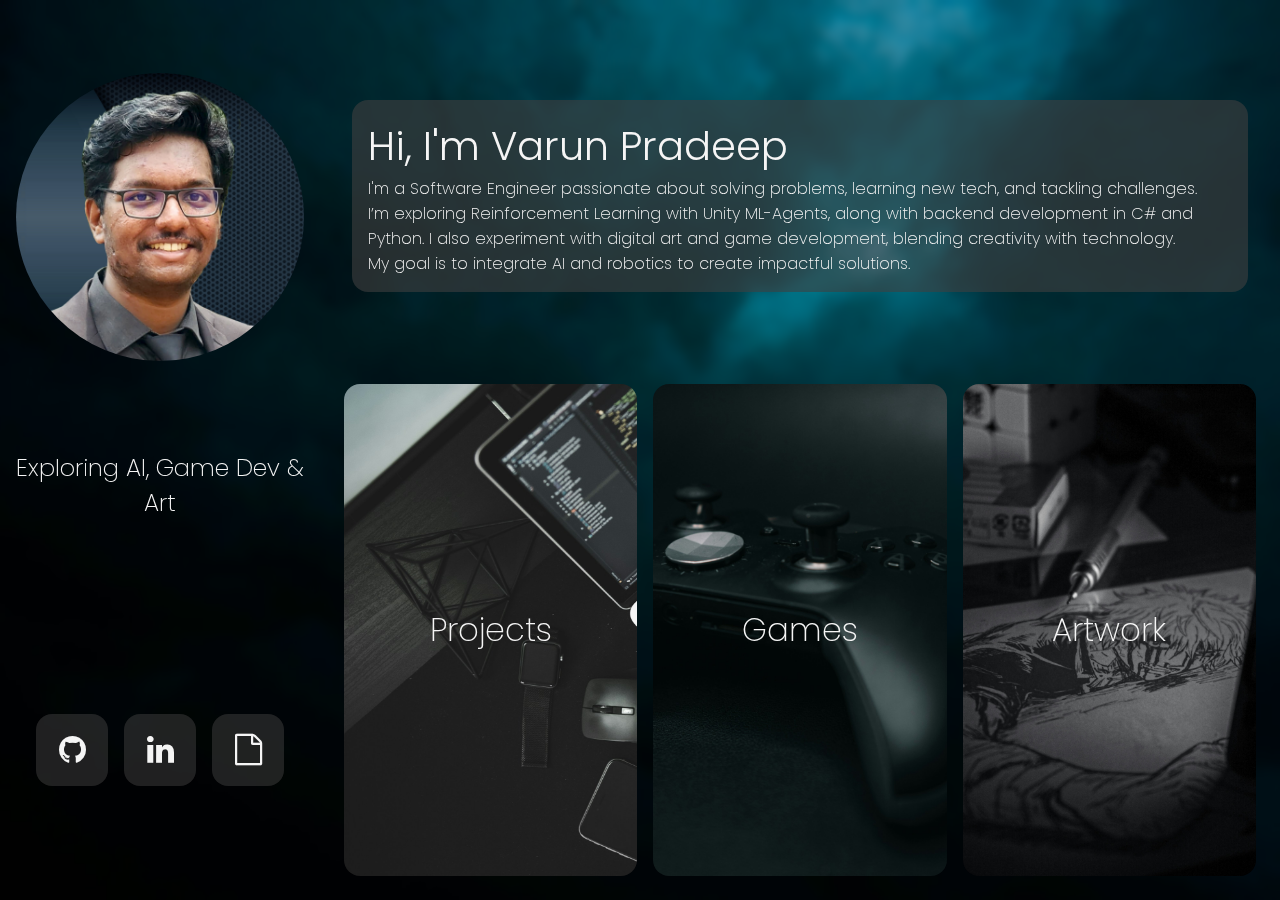
<file: index.html>
<!DOCTYPE html>
<html lang="en">
	<head>
		<meta charset="UTF-8" />
		<meta name="viewport" content="width=device-width, initial-scale=1.0" />
		<link rel="stylesheet" href="assets/css/base.css" />
		<link rel="stylesheet" href="assets/css/index.css" />
		<link rel="preconnect" href="https://fonts.googleapis.com" />
		<link rel="preconnect" href="https://fonts.gstatic.com" crossorigin />
		<link
			href="https://fonts.googleapis.com/css2?family=Poppins:ital,wght@0,200;0,300;0,400;0,500;1,200&display=swap"
			rel="stylesheet" />
		<link
			rel="stylesheet"
			href="https://cdnjs.cloudflare.com/ajax/libs/font-awesome/4.7.0/css/font-awesome.min.css" />
		<title>Portfolio</title>
	</head>
	<body>
		<div class="page-bg"></div>
		<div class="page-overlay"></div>
		<div class="page-container poppins-light">
			<div class="sidebar">
				<div class="profile-pic">
					<img
						src="assets/images/profile_dark_img.jpeg"
						alt=""
						class="profile-img" />
				</div>
				<div class="tagline poppins-extralight">
					Exploring AI, Game Dev & Art
				</div>
				<div class="social-links">
					<div class="social-link-item">
						<a
							href="https://github.com/varun3003"
							target="_blank"
							class="fa fa-github"></a>
					</div>
					<div class="social-link-item">
						<a
							href="https://www.linkedin.com/in/varunpradeep/"
							target="_blank"
							class="fa fa-linkedin"></a>
					</div>
					<div class="social-link-item">
						<a
							href="https://drive.google.com/file/d/1fVcYqooFn7140-jazMGEN-Acw6GeHnBL/view?usp=drive_link"
							target="_blank"
							class="fa fa-file-o"></a>
					</div>
				</div>
			</div>
			<div class="content">
				<div class="profile">
					<div class="profile-box">
						<div class="title poppins-light">
							Hi, I'm Varun Pradeep
						</div>
						<div class="bio poppins-extralight">
							I'm a Software Engineer passionate about solving
							problems, learning new tech, and tackling
							challenges.
							<br />
							I’m exploring Reinforcement Learning with Unity
							ML-Agents, along with backend development in C# and
							Python. I also experiment with digital art and game
							development, blending creativity with technology.
							<br />
							My goal is to integrate AI and robotics to create
							impactful solutions.
						</div>
					</div>
				</div>
				<div class="nav-links poppins-extralight">
					<div class="nav-link-item">
						<div class="bg project"></div>
						<div class="overlay"></div>
						<a href="projects.html">Projects</a>
					</div>
					<div class="nav-link-item">
						<div class="bg game"></div>
						<div class="overlay"></div>
						<a href="games.html">Games</a>
					</div>
					<div class="nav-link-item">
						<div class="bg artwork"></div>
						<div class="overlay"></div>
						<a href="artwork.html">Artwork</a>
					</div>
				</div>
			</div>
		</div>
	</body>
</html>
</file>
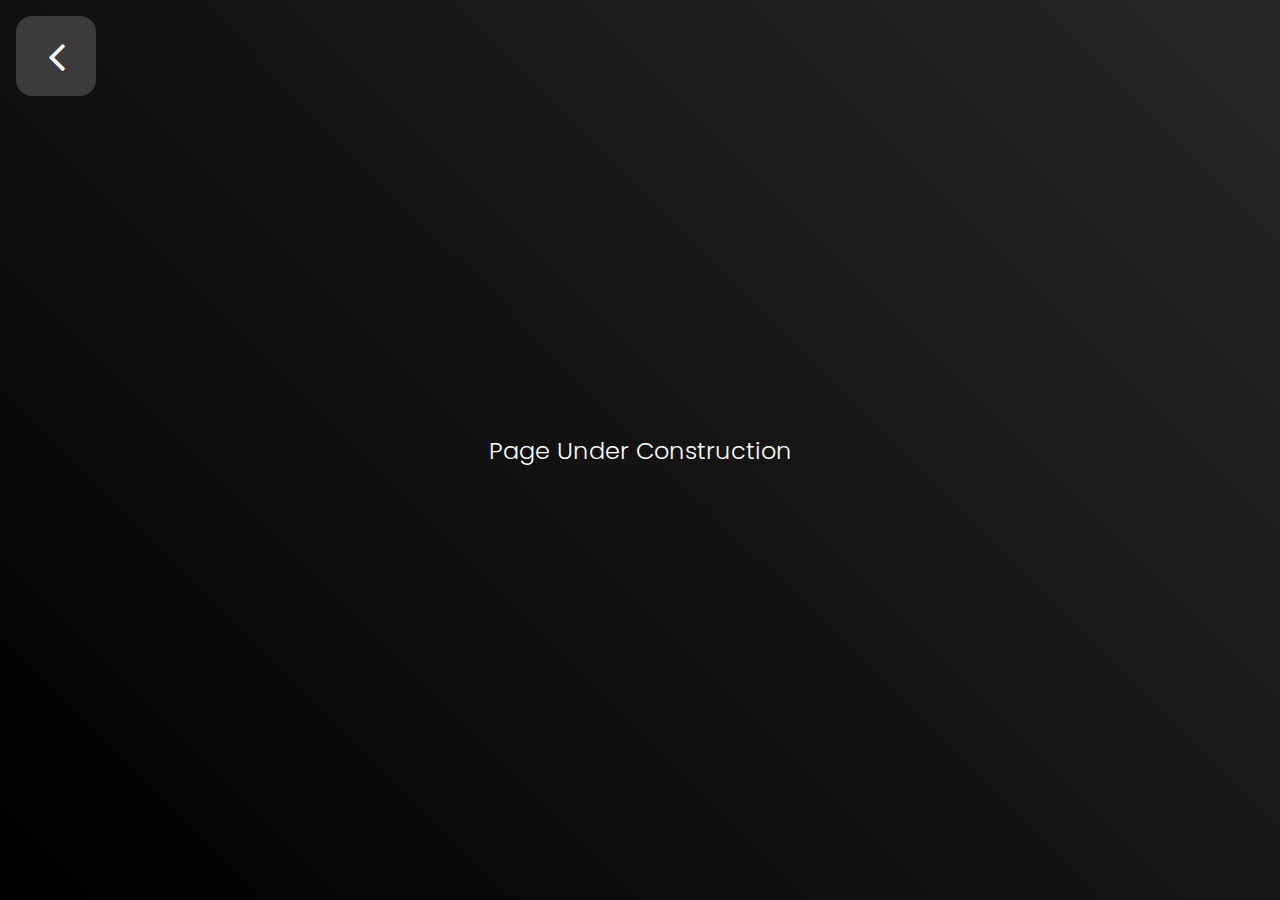
<file: artwork.html>
<!DOCTYPE html>
<html lang="en">
	<head>
		<meta charset="UTF-8" />
		<meta name="viewport" content="width=device-width, initial-scale=1.0" />
		<link rel="stylesheet" href="assets/css/base.css" />
		<link rel="preconnect" href="https://fonts.googleapis.com" />
		<link rel="preconnect" href="https://fonts.gstatic.com" crossorigin />
		<link
			href="https://fonts.googleapis.com/css2?family=Poppins:ital,wght@0,200;0,300;0,400;0,500;1,200&display=swap"
			rel="stylesheet" />
		<link
			rel="stylesheet"
			href="https://cdnjs.cloudflare.com/ajax/libs/font-awesome/4.7.0/css/font-awesome.min.css" />
		<title>Portfolio</title>
	</head>
	<body>
		<div class="in-progress poppins-light">
			<div class="back-btn">
				<a href="/index.html" class="fa fa-angle-left"></a>
			</div>
			Page under construction
		</div>
	</body>
</html>
</file>
<file: assets/css/base.css>
body {
	margin: 0;
	padding: 0;
}

.in-progress {
	display: flex;
	height: 100vh;
	width: 100vw;

	background-image: linear-gradient(45deg, black, rgb(39, 39, 39));
	align-items: center;
	justify-content: center;
	text-align: center;
	text-transform: capitalize;
	font-size: x-large;
	color: white;
}

.page-container {
	position: absolute;
	display: flex;
	height: 100vh;

	color: whitesmoke;
}

.back-btn {
	position: absolute;
	display: flex;
	top: 1rem;
	left: 1rem;

	border-radius: 1rem;

	height: 80px;
	aspect-ratio: 1;

	background-color: rgba(64, 64, 64, 0.9);
}

.back-btn a {
	display: block;
	height: 100%;
	width: 100%;

	align-content: center;
	justify-content: center;

	text-decoration: none;
	color: whitesmoke;

	font-size: 3rem;
}

.poppins-extralight {
	font-family: "Poppins", sans-serif;
	font-weight: 200;
	font-style: normal;
}

.poppins-light {
	font-family: "Poppins", sans-serif;
	font-weight: 300;
	font-style: normal;
}

.poppins-regular {
	font-family: "Poppins", sans-serif;
	font-weight: 400;
	font-style: normal;
}

.poppins-medium {
	font-family: "Poppins", sans-serif;
	font-weight: 500;
	font-style: normal;
}

.poppins-extralight-italic {
	font-family: "Poppins", sans-serif;
	font-weight: 200;
	font-style: italic;
}
</file>
<file: assets/css/index.css>
.page-bg {
	position: absolute;
	height: 100%;
	width: 100%;
	background-size: cover;
	background-repeat: no-repeat;
	background-image: url(/assets/images/background.jpg);
}

.page-overlay {
	position: absolute;
	height: 100%;
	width: 100%;

	backdrop-filter: blur(4px);
}

.sidebar {
	display: flex;
	flex-direction: column;
	flex: 1;
}

.profile-pic {
	box-sizing: border-box;
	display: flex;
	flex: 3;

	align-items: center;
	justify-content: center;

	padding: 1rem;
}

.profile-img {
	width: 100%;
	aspect-ratio: 1;
	border-radius: 50%;

	-webkit-user-drag: none;
}

.tagline {
	box-sizing: border-box;
	display: flex;
	flex: 1;

	padding: 1rem;

	justify-content: center;
	text-align: center;

	font-size: 1.5rem;
}

.social-links {
	box-sizing: border-box;
	display: flex;
	flex: 2;

	flex-wrap: wrap;

	align-items: center;
	justify-content: center;

	padding: 1rem;
	gap: 1rem;
}

.social-link-item {
	aspect-ratio: 1;
	width: 25%;
	min-width: 50px;

	border-radius: 1rem;

	background-color: rgba(64, 64, 64, 0.5);

	transition: all 1s;
}

.social-link-item:hover {
	transform: scale(1.02);
	background-color: rgba(64, 64, 64, 1);
}

.social-link-item:active {
	background-color: lightgray;
}

.social-link-item a {
	display: block;
	height: 100%;
	width: 100%;

	align-content: center;
	text-align: center;

	text-decoration: none;
	color: whitesmoke;

	font-size: 2rem;

	-webkit-user-drag: none;
}

.content {
	box-sizing: border-box;
	display: flex;
	flex-direction: column;
	flex: 3;
}

.profile {
	box-sizing: border-box;
	display: flex;
	flex-direction: column;
	flex: 2;
	justify-content: center;

	padding: 2rem 2rem 0 2rem;
}

.profile-box {
	border-radius: 1rem;
	padding: 1rem;
	background-color: rgba(64, 64, 64, 0.6);
}

.title {
	font-size: 2.5rem;
}

.bio {
	font-size: 1rem;
}

.nav-links {
	box-sizing: border-box;
	display: flex;
	flex: 3;

	padding: 1.5rem;
	gap: 1rem;
}

.nav-link-item {
	position: relative;
	display: flex;
	flex: 1;

	border-radius: 1rem;

	transition: all 1s;
}

.nav-link-item:hover {
	transform: scale(1.02);
}

.bg {
	position: absolute;
	height: 100%;
	width: 100%;

	border-radius: 1rem;

	filter: blur(0px);
	background-size: cover;
}

.project {
	background-image: url(/assets/images/project_bg.jpg);
}

.game {
	background-image: url(/assets/images/game_bg.jpg);
}

.artwork {
	background-image: url(/assets/images/artwork_bg.jpg);
}

.overlay {
	position: absolute;
	height: 100%;
	width: 100%;

	border-radius: 1rem;
	backdrop-filter: blur(0px);

	transition: all 1s;
}

.nav-link-item:hover .overlay {
	backdrop-filter: blur(2px);
}

.nav-link-item a {
	position: absolute;
	display: block;
	height: 100%;
	width: 100%;

	align-content: center;
	text-align: center;

	text-decoration: none;
	color: whitesmoke;

	font-size: 2rem;

	-webkit-user-drag: none;
}
</file>
